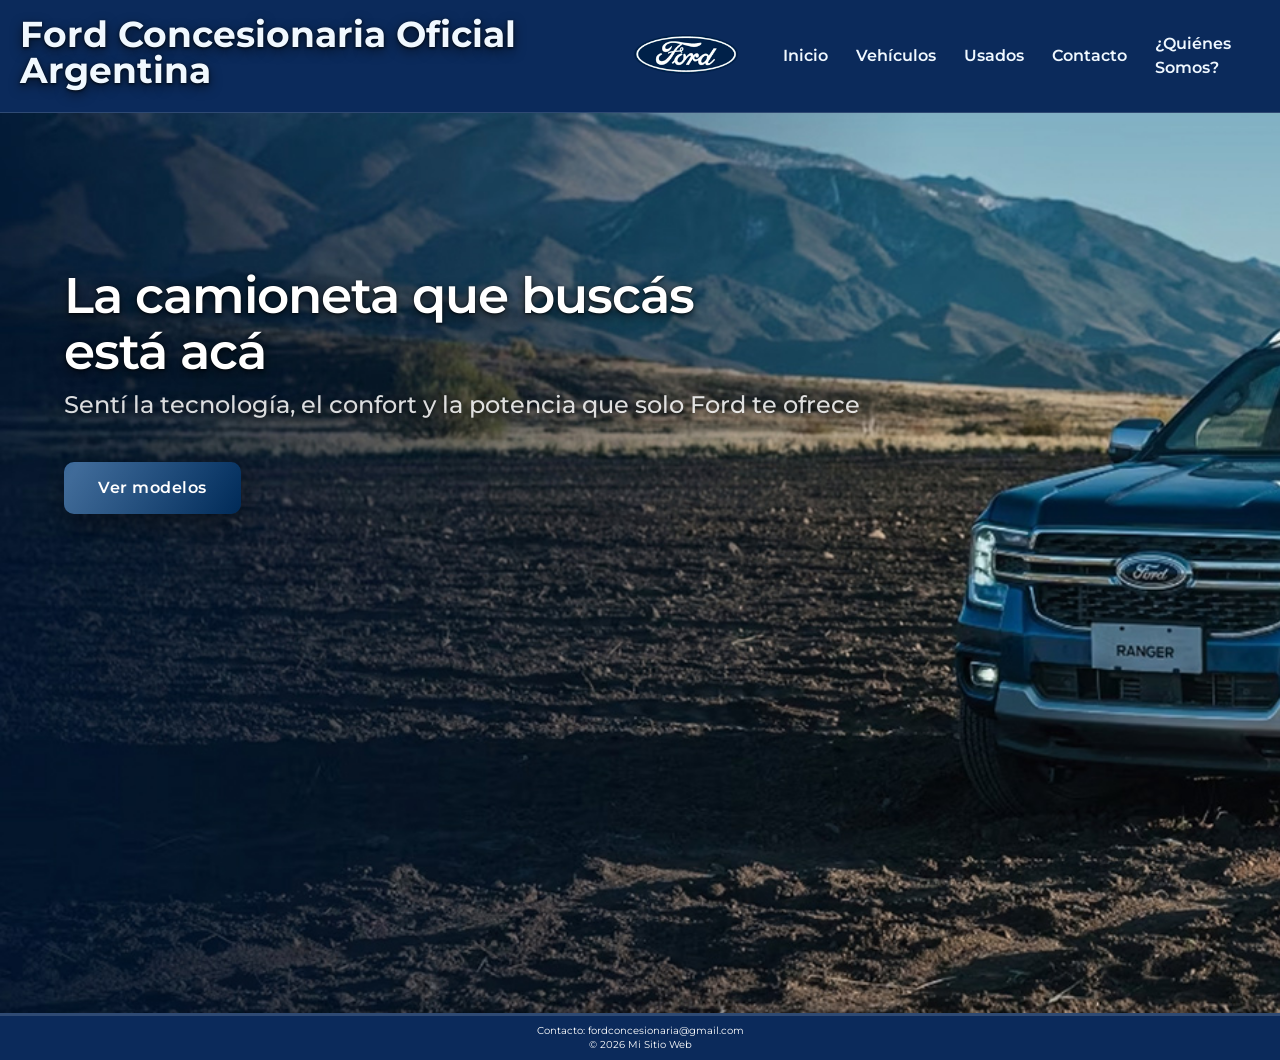
<file: index.html>
<!DOCTYPE html>
<html lang="es">
    <head>
        <meta charset="UTF-8">
        <meta name="viewport" content="width=device-width, initial-scale=1.0">
        <meta name="color-scheme" content="light">
        <title>Ford Concesionaria - Inicio</title>
        <meta name="description" content="Ford Concesionaria Oficial Argentina. Encontrá tu próximo Ford 0km o usado con la mejor atención personalizada y precios competitivos.">
        <link href="https://cdn.jsdelivr.net/npm/bootstrap@5.3.8/dist/css/bootstrap.min.css" rel="stylesheet" integrity="sha384-sRIl4kxILFvY47J16cr9ZwB07vP4J8+LH7qKQnuqkuIAvNWLzeN8tE5YBujZqJLB" crossorigin="anonymous">
        <link href="https://fonts.googleapis.com/css2?family=Montserrat:wght@400;600;700;800&display=swap" rel="stylesheet">
        <link rel="stylesheet" href="./style/styles.css">
    </head>
    <body>
        <header>
            <div class="logo">
                <h1 class="nombre">Ford Concesionaria Oficial Argentina</h1>
                <a href="index.html" class="logo-img">
                    <img class="img" src="./assets/logo-ford.webp" alt="Iogo de Ford">
                </a>
            </div>
            <div class="navegacion">
                <input type="checkbox" id="menu-toggle">
                <label for="menu-toggle" class="menu-btn">MENU</label>
                <nav>
                    <ul>
                        <li><a href="index.html">Inicio</a></li>
                        <li><a href="paginas/vehiculos.html">Vehículos</a></li>
                        <li><a href="paginas/usados.html">Usados</a></li>
                        <li><a href="paginas/contacto.html">Contacto</a></li>
                        <li><a href="paginas/quienes-somos.html">¿Quiénes Somos?</a></li>
                    </ul>
                </nav>
            </div>
        </header>
        <main>
            <section class="inicio">
                <div class="contenido-inicio">
                    <h2>La camioneta que buscás está acá</h2>
                    <p>Sentí la tecnología, el confort y la potencia que solo Ford te ofrece</p>
                    <a class="btn-principal" href="paginas/vehiculos.html">Ver modelos</a>
                </div>
            </section>
        </main>
        <footer>
            <p>Contacto: fordconcesionaria@gmail.com<br>© 2026 Mi Sitio Web</p>
        </footer>
        <script src="https://cdn.jsdelivr.net/npm/bootstrap@5.3.8/dist/js/bootstrap.bundle.min.js" integrity="sha384-FKyoEForCGlyvwx9Hj09JcYn3nv7wiPVlz7YYwJrWVcXK/BmnVDxM+D2scQbITxI" crossorigin="anonymous"></script>
    </body>
</html>
</file>
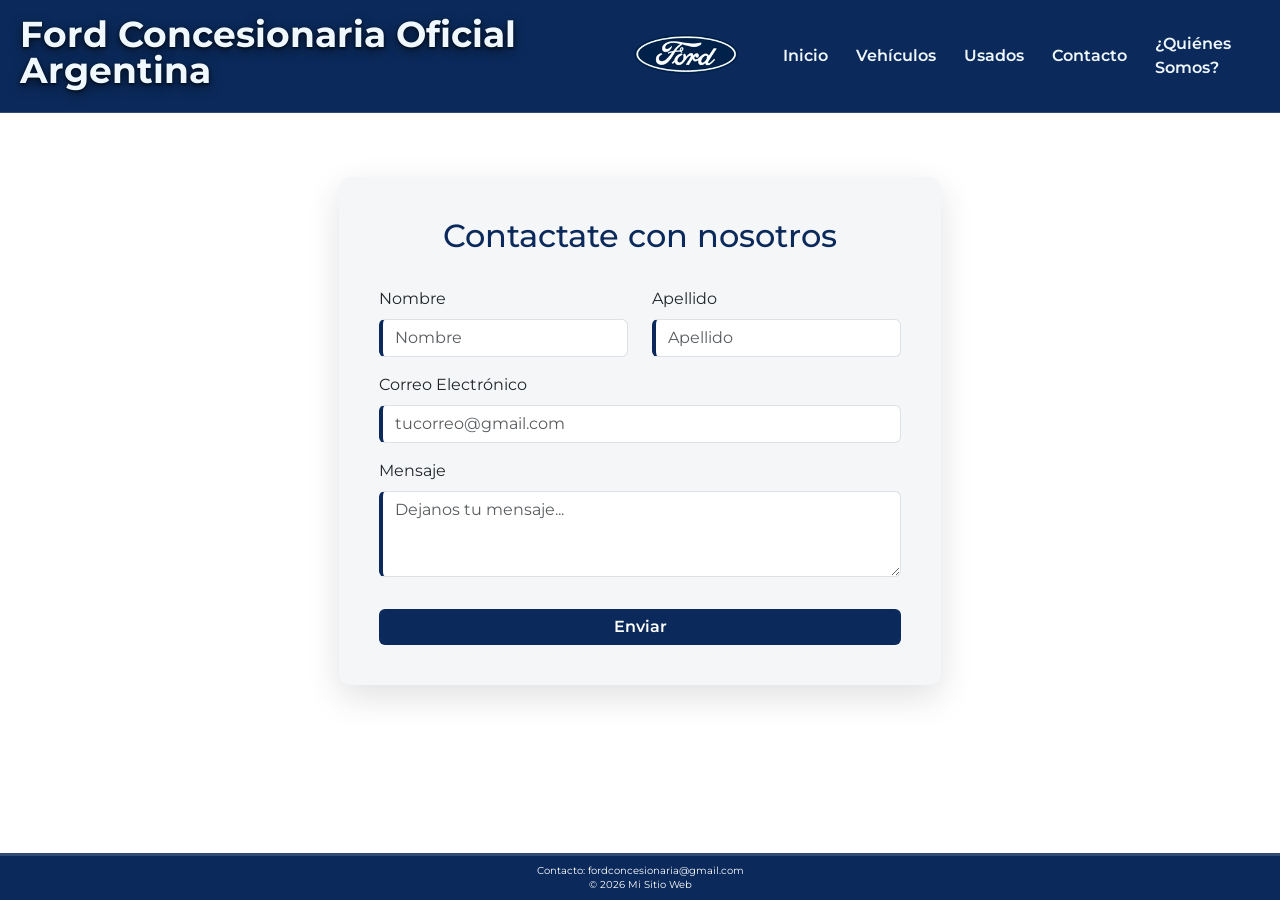
<file: paginas/contacto.html>
<!DOCTYPE html>
<html lang="es">
    <head>
        <meta charset="UTF-8">
        <meta name="viewport" content="width=device-width, initial-scale=1.0">
        <meta name="color-scheme" content="light">
        <title>Ford Concesionaria - Contacto</title>
        <meta name="description" content="Contactate con nuestra concesionaria Ford oficial en Argentina. Completá el formulario y un asesor te responderá a la brevedad.">
        <link href="https://cdn.jsdelivr.net/npm/bootstrap@5.3.8/dist/css/bootstrap.min.css" rel="stylesheet" integrity="sha384-sRIl4kxILFvY47J16cr9ZwB07vP4J8+LH7qKQnuqkuIAvNWLzeN8tE5YBujZqJLB" crossorigin="anonymous">
        <link href="https://fonts.googleapis.com/css2?family=Montserrat:wght@400;600;700;800&display=swap" rel="stylesheet">
        <link rel="stylesheet" href="../style/styles.css">
    </head>
    <body>
        <header>
            <div class="logo">
                <h1 class="nombre">Ford Concesionaria Oficial Argentina</h1>
                <a href="../index.html" class="logo-img">
                    <img class="img" src="../assets/logo-ford.webp" alt="Logo de Ford">
                </a>
            </div>
            <div class="navegacion">
                <input type="checkbox" id="menu-toggle">
                <label for="menu-toggle" class="menu-btn">MENU</label>
                <nav>
                    <ul>
                        <li><a href="../index.html">Inicio</a></li>
                        <li><a href="vehiculos.html">Vehículos</a></li>
                        <li><a href="usados.html">Usados</a></li>
                        <li><a href="contacto.html">Contacto</a></li>
                        <li><a href="quienes-somos.html">¿Quiénes Somos?</a></li>
                    </ul>
                </nav>
            </div>
        </header>
        <main>
            <section class="contacto">
                <div class="cont-form">
                    <h2 class="contacto-titulo">Contactate con nosotros</h2>
                        <form>
                            <div class="row">
                            <div class="col">
                                <label for="nombre" class="form-label">Nombre</label>
                                <input type="text" class="form-control" id="nombre" placeholder="Nombre" aria-label="nombre" required minlength="3">
                            </div>
                            <div class="col">
                                <label for="apellido" class="form-label">Apellido</label>
                                <input type="text" class="form-control" id="apellido" placeholder="Apellido" aria-label="apellido" required minlength="3">
                            </div>
                            </div>
                            <div class="mb-3">
                                <label for="email" class="form-label">Correo Electrónico</label>
                                <input type="email" class="form-control" id="email" placeholder="tucorreo@gmail.com" required>
                            </div>
                            <div class="mb-3">
                                <label for="mensaje" class="form-label">Mensaje</label>
                                <textarea class="form-control" id="mensaje" rows="3" placeholder="Dejanos tu mensaje..." required></textarea>
                            </div>
                            <div class="d-grid gap-2">
                                <button class="btn btn-primary" type="submit">Enviar</button>
                            </div>
                    </form>
                </div>
            </section>
        </main>
        <footer>
            <p>Contacto: fordconcesionaria@gmail.com<br>© 2026 Mi Sitio Web</p>
        </footer>
        <script src="https://cdn.jsdelivr.net/npm/bootstrap@5.3.8/dist/js/bootstrap.bundle.min.js" integrity="sha384-FKyoEForCGlyvwx9Hj09JcYn3nv7wiPVlz7YYwJrWVcXK/BmnVDxM+D2scQbITxI" crossorigin="anonymous"></script>
    </body>
</html>
</file>
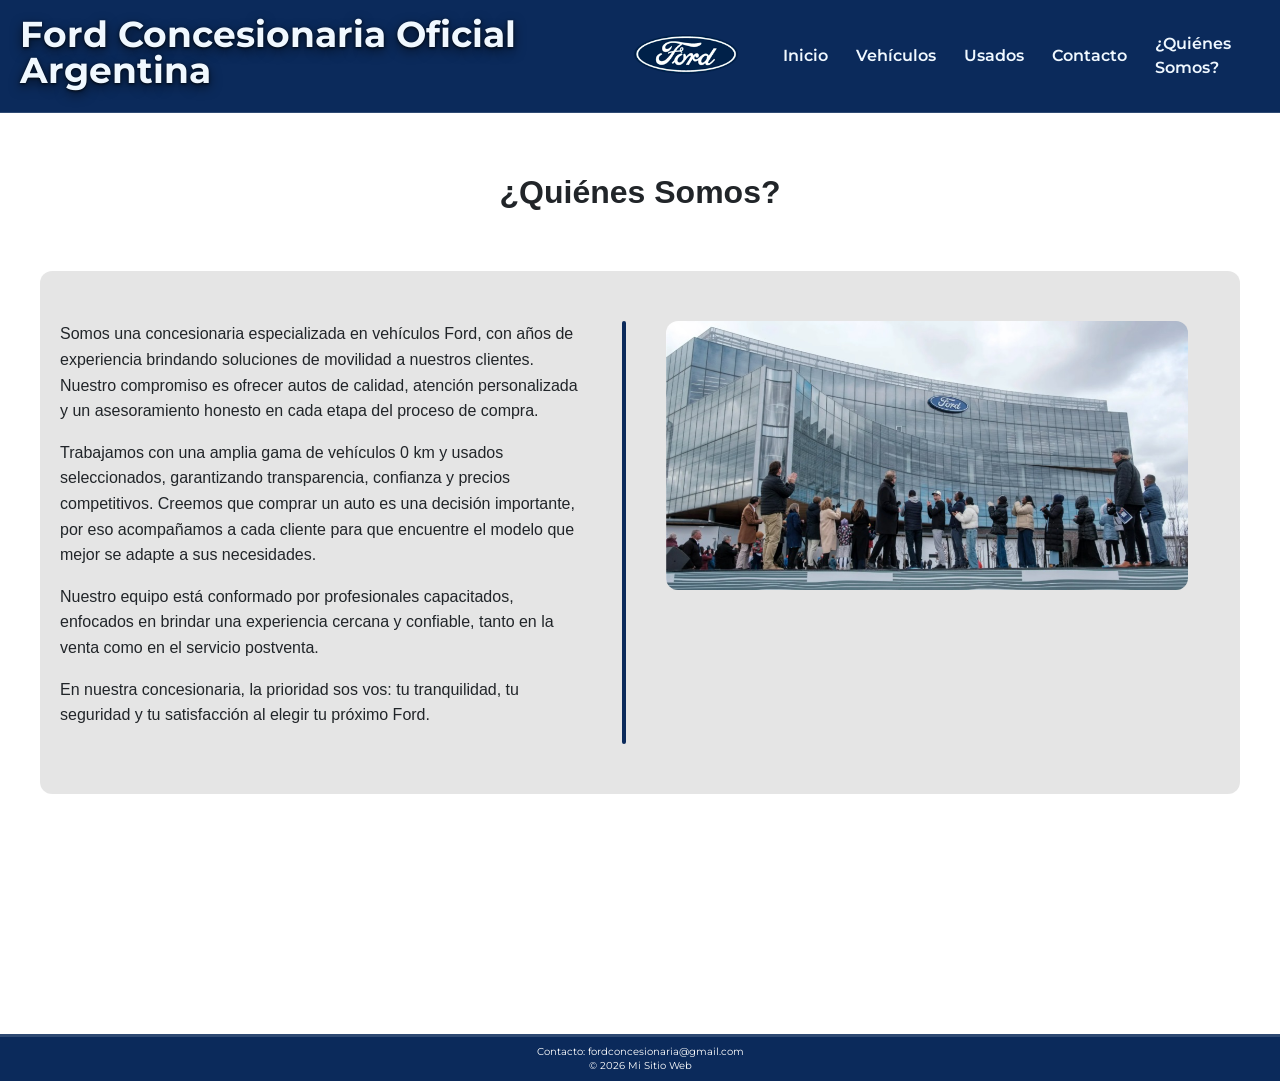
<file: paginas/quienes-somos.html>
<!DOCTYPE html>
<html lang="es">
    <head>
        <meta charset="UTF-8">
        <meta name="viewport" content="width=device-width, initial-scale=1.0">
        <meta name="color-scheme" content="light">
        <title>Ford Concesionaria - Quiénes Somos</title>
        <meta name="description" content="Somos una concesionaria oficial Ford en Argentina con años de experiencia. Conocé nuestro equipo y nuestro compromiso con la calidad y la atención al cliente.">
        <link href="https://cdn.jsdelivr.net/npm/bootstrap@5.3.8/dist/css/bootstrap.min.css" rel="stylesheet" integrity="sha384-sRIl4kxILFvY47J16cr9ZwB07vP4J8+LH7qKQnuqkuIAvNWLzeN8tE5YBujZqJLB" crossorigin="anonymous">
        <link href="https://fonts.googleapis.com/css2?family=Montserrat:wght@400;600;700;800&display=swap" rel="stylesheet">
        <link rel="stylesheet" href="../style/styles.css">
    </head>
    <body class="q-n">
        <header>
            <div class="logo">
                <h1 class="nombre">Ford Concesionaria Oficial Argentina</h1>
                <a href="../index.html" class="logo-img">
                    <img class="img" src="../assets/logo-ford.webp" alt="Logo de Ford">
                </a>
            </div>
            <div class="navegacion">
                <input type="checkbox" id="menu-toggle">
                <label for="menu-toggle" class="menu-btn">MENU</label>
                <nav>
                    <ul>
                        <li><a href="../index.html">Inicio</a></li>
                        <li><a href="vehiculos.html">Vehículos</a></li>
                        <li><a href="usados.html">Usados</a></li>
                        <li><a href="contacto.html">Contacto</a></li>
                        <li><a href="quienes-somos.html">¿Quiénes Somos?</a></li>
                    </ul>
                </nav>
            </div>
        </header>
        <main>
            <section class="section-quienes-somos">
                <div class="titulo-q-n">
                    <h2>¿Quiénes Somos?</h2>
                </div>
                <div class="quienes-somos">
                    <div class="qs-texto">
                        <p>Somos una concesionaria especializada en vehículos Ford, con años de experiencia brindando soluciones de movilidad a nuestros clientes. Nuestro compromiso es ofrecer autos de calidad, atención personalizada y un asesoramiento honesto en cada etapa del proceso de compra.</p>
                        <p>Trabajamos con una amplia gama de vehículos 0 km y usados seleccionados, garantizando transparencia, confianza y precios competitivos. Creemos que comprar un auto es una decisión importante, por eso acompañamos a cada cliente para que encuentre el modelo que mejor se adapte a sus necesidades.</p>
                        <p>Nuestro equipo está conformado por profesionales capacitados, enfocados en brindar una experiencia cercana y confiable, tanto en la venta como en el servicio postventa.</p>
                        <p>En nuestra concesionaria, la prioridad sos vos: tu tranquilidad, tu seguridad y tu satisfacción al elegir tu próximo Ford.</p>
                    </div>
                    <div class="qs-linea"></div>
                        <div class="qs-imagen">
                            <img src="../assets/ford-empresa.webp" alt="Imagen de la concesionaria oficial de Ford en Argentina" title="Concesionaria oficial de Ford en Argentina">
                    </div>
                </div>
            </section>
        </main>
        <footer>
            <p>Contacto: fordconcesionaria@gmail.com<br>© 2026 Mi Sitio Web</p>
        </footer>
        <script src="https://cdn.jsdelivr.net/npm/bootstrap@5.3.8/dist/js/bootstrap.bundle.min.js" integrity="sha384-FKyoEForCGlyvwx9Hj09JcYn3nv7wiPVlz7YYwJrWVcXK/BmnVDxM+D2scQbITxI" crossorigin="anonymous"></script>
    </body>
</html>
</file>
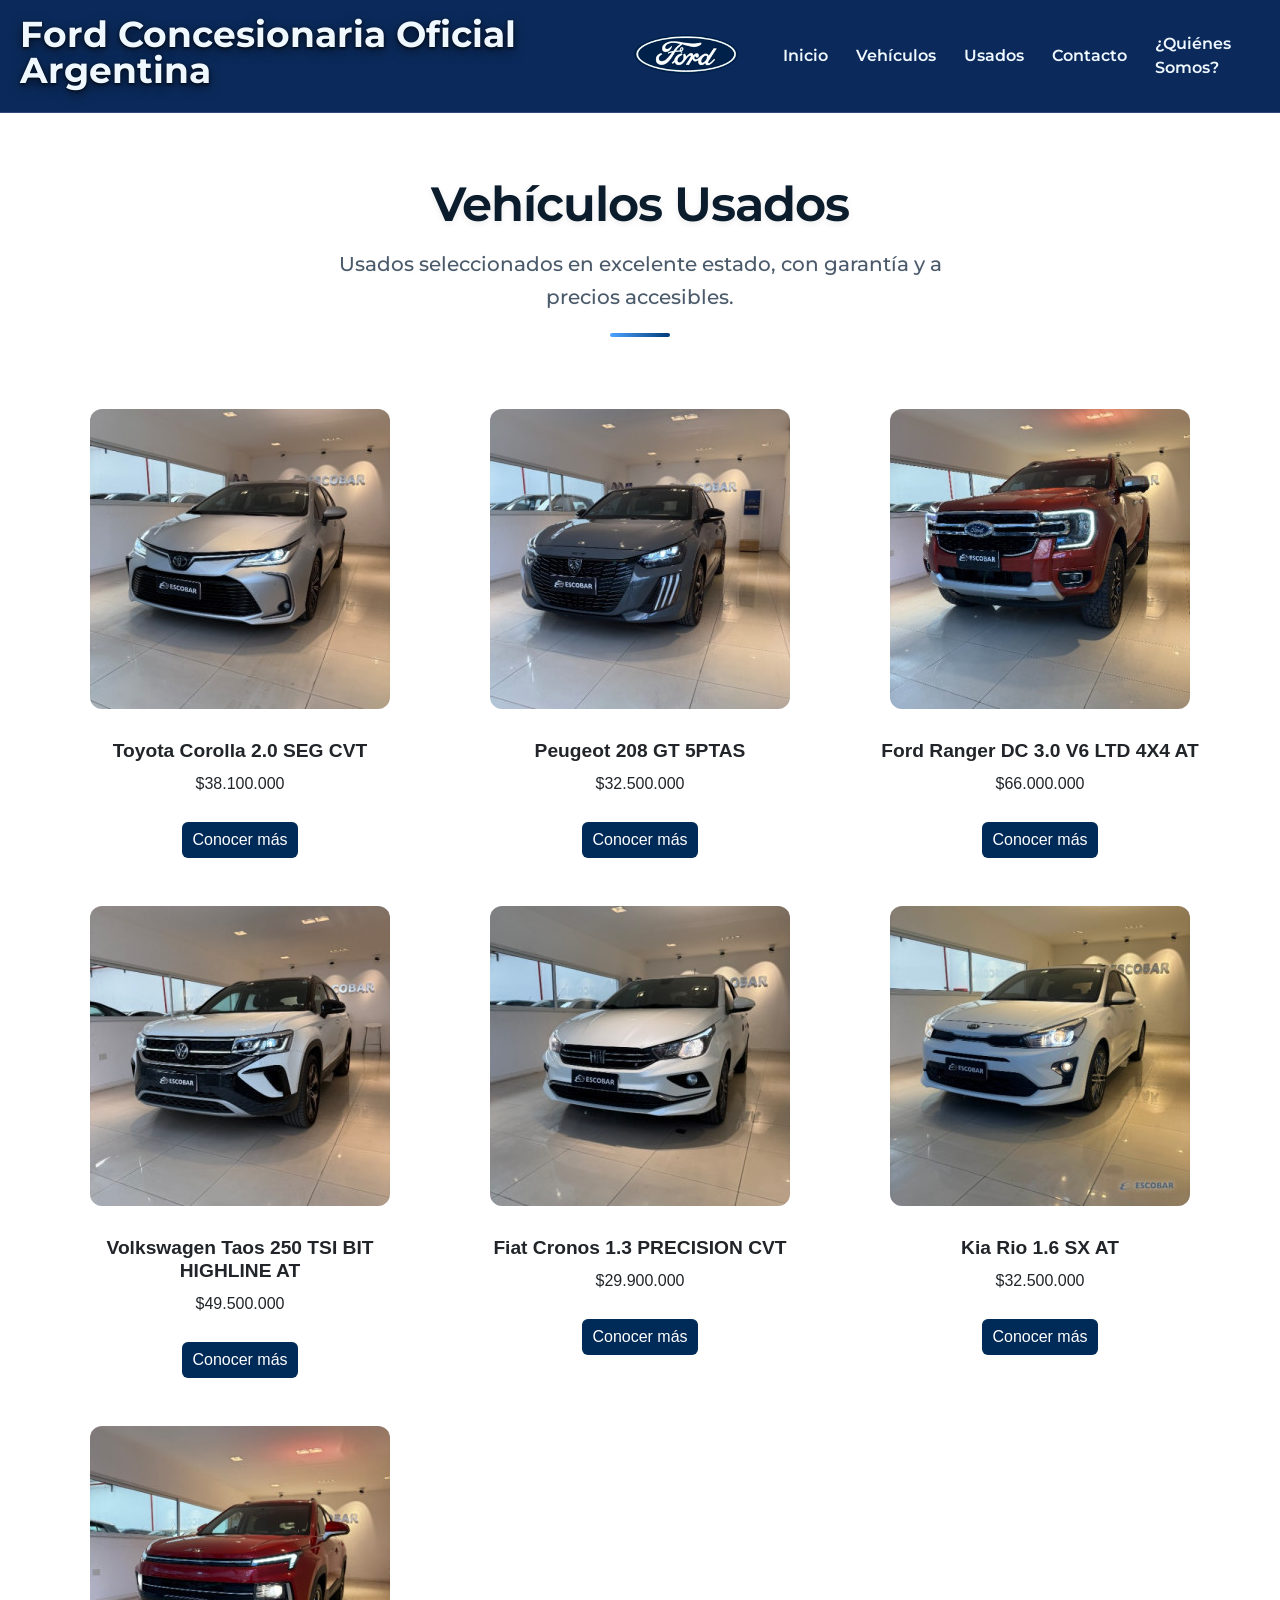
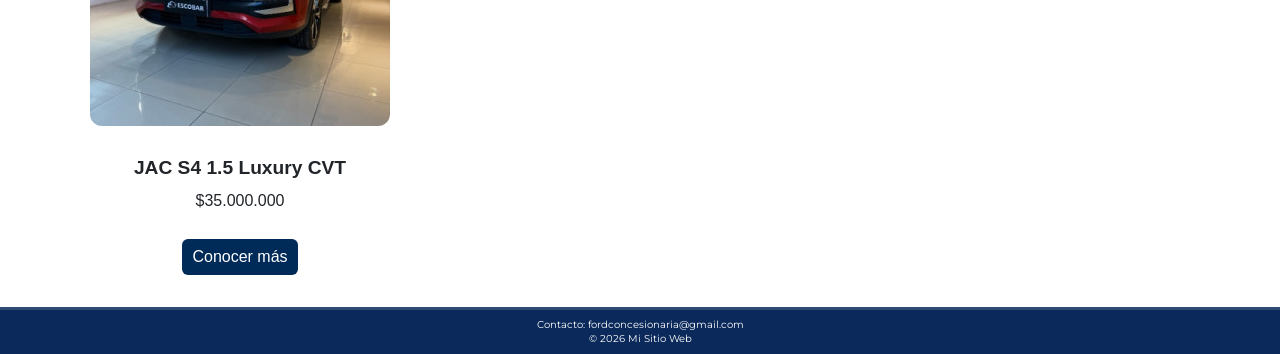
<file: paginas/usados.html>
<!DOCTYPE html>
<html lang="es">
    <head>
        <meta charset="UTF-8">
        <meta name="viewport" content="width=device-width, initial-scale=1.0">
        <meta name="color-scheme" content="light">
        <title>Ford Concesionaria - Usados</title>
        <meta name="description" content="Vehículos usados seleccionados en excelente estado, con garantía y precios accesibles. Toyota, Peugeot, Ford, Volkswagen y más en tu concesionaria Ford Argentina.">
        <link href="https://cdn.jsdelivr.net/npm/bootstrap@5.3.8/dist/css/bootstrap.min.css" rel="stylesheet" integrity="sha384-sRIl4kxILFvY47J16cr9ZwB07vP4J8+LH7qKQnuqkuIAvNWLzeN8tE5YBujZqJLB" crossorigin="anonymous">
        <link href="https://fonts.googleapis.com/css2?family=Montserrat:wght@400;600;700;800&display=swap" rel="stylesheet">
        <link rel="stylesheet" href="../style/styles.css">
    </head>
    <body class="body-usados">
        <header>
            <div class="logo">
                <h1 class="nombre">Ford Concesionaria Oficial Argentina</h1>
                <a href="../index.html" class="logo-img">
                    <img class="img" src="../assets/logo-ford.webp" alt="Logo de Ford">
                </a>
            </div>
            <div class="navegacion">
                <input type="checkbox" id="menu-toggle">
                <label for="menu-toggle" class="menu-btn">MENU</label>
                <nav>
                    <ul>
                        <li><a href="../index.html">Inicio</a></li>
                        <li><a href="vehiculos.html">Vehículos</a></li>
                        <li><a href="usados.html">Usados</a></li>
                        <li><a href="contacto.html">Contacto</a></li>
                        <li><a href="quienes-somos.html">¿Quiénes Somos?</a></li>
                    </ul>
                </nav>
            </div>
        </header>
        <main class="main-usados">
            <section class="usados">
                <div class="titulo-usados">
                <h2>Vehículos Usados</h2>
                <p>Usados seleccionados en excelente estado, con garantía y a precios accesibles.</p>
                </div>
                <div class="lista-usados">
                    <article class="art-usado">
                        <img src="../assets/corolla-logo.webp" alt="Auto Toyota Corolla color blanco" title="Toyota Corolla">
                        <h3>Toyota Corolla 2.0 SEG CVT</h3>
                        <p>$38.100.000</p>
                        <a class="btn-cta" href="contacto.html">Conocer más</a>
                    </article>
                    <article class="art-usado">
                        <img src="../assets/peugeot-208-logo.webp" alt="Auto Peugeot 208 color gris" title="Peugeot 208">
                        <h3>Peugeot 208 GT 5PTAS</h3>
                        <p>$32.500.000</p>
                        <a class="btn-cta" href="contacto.html">Conocer más</a>
                    </article>
                    <article class="art-usado">
                        <img src="../assets/ranger-usada-logo.webp" alt="Camioneta Ford Ranger color roja" title="Ford Ranger">
                        <h3>Ford Ranger DC 3.0 V6 LTD 4X4 AT</h3>
                        <p>$66.000.000</p>
                        <a class="btn-cta" href="contacto.html">Conocer más</a>
                    </article>
                    <article class="art-usado">
                        <img src="../assets/taos-logo.webp" alt="Camioneta suv Volkswagen Taos color blanca" title="Volkswagen Taos">
                        <h3>Volkswagen Taos 250 TSI BIT HIGHLINE AT</h3>
                        <p>$49.500.000</p>
                        <a class="btn-cta" href="contacto.html">Conocer más</a>
                    </article>
                    <article class="art-usado">
                        <img src="../assets/fiat-cronos-logo.webp" alt="Auto Fiat Cronos color blanco" title="Fiat Cronos">
                        <h3>Fiat Cronos 1.3 PRECISION CVT</h3>
                        <p>$29.900.000</p>
                        <a class="btn-cta" href="contacto.html">Conocer más</a>
                    </article>
                    <article class="art-usado">
                        <img src="../assets/kia-logo-webp.jpg" alt="Auto Kia Rio color blanco " title="Kia Rio">
                        <h3>Kia Rio 1.6 SX AT</h3>
                        <p>$32.500.000</p>
                        <a class="btn-cta" href="contacto.html">Conocer más</a>
                    </article>
                    <article class="art-usado">
                        <img src="../assets/jac-logo.webp" alt="Camioneta suv JAC S4 Luxury color roja" title="JAC S4 Luxury">
                        <h3>JAC S4 1.5 Luxury CVT</h3>
                        <p>$35.000.000</p>
                        <a class="btn-cta" href="contacto.html">Conocer más</a>
                    </article>
                </div>
            </sectio>
        </main>
        <footer>
            <p>Contacto: fordconcesionaria@gmail.com<br>© 2026 Mi Sitio Web</p>
        </footer>
        <script src="https://cdn.jsdelivr.net/npm/bootstrap@5.3.8/dist/js/bootstrap.bundle.min.js" integrity="sha384-FKyoEForCGlyvwx9Hj09JcYn3nv7wiPVlz7YYwJrWVcXK/BmnVDxM+D2scQbITxI" crossorigin="anonymous"></script>
    </body>
</html>
</file>
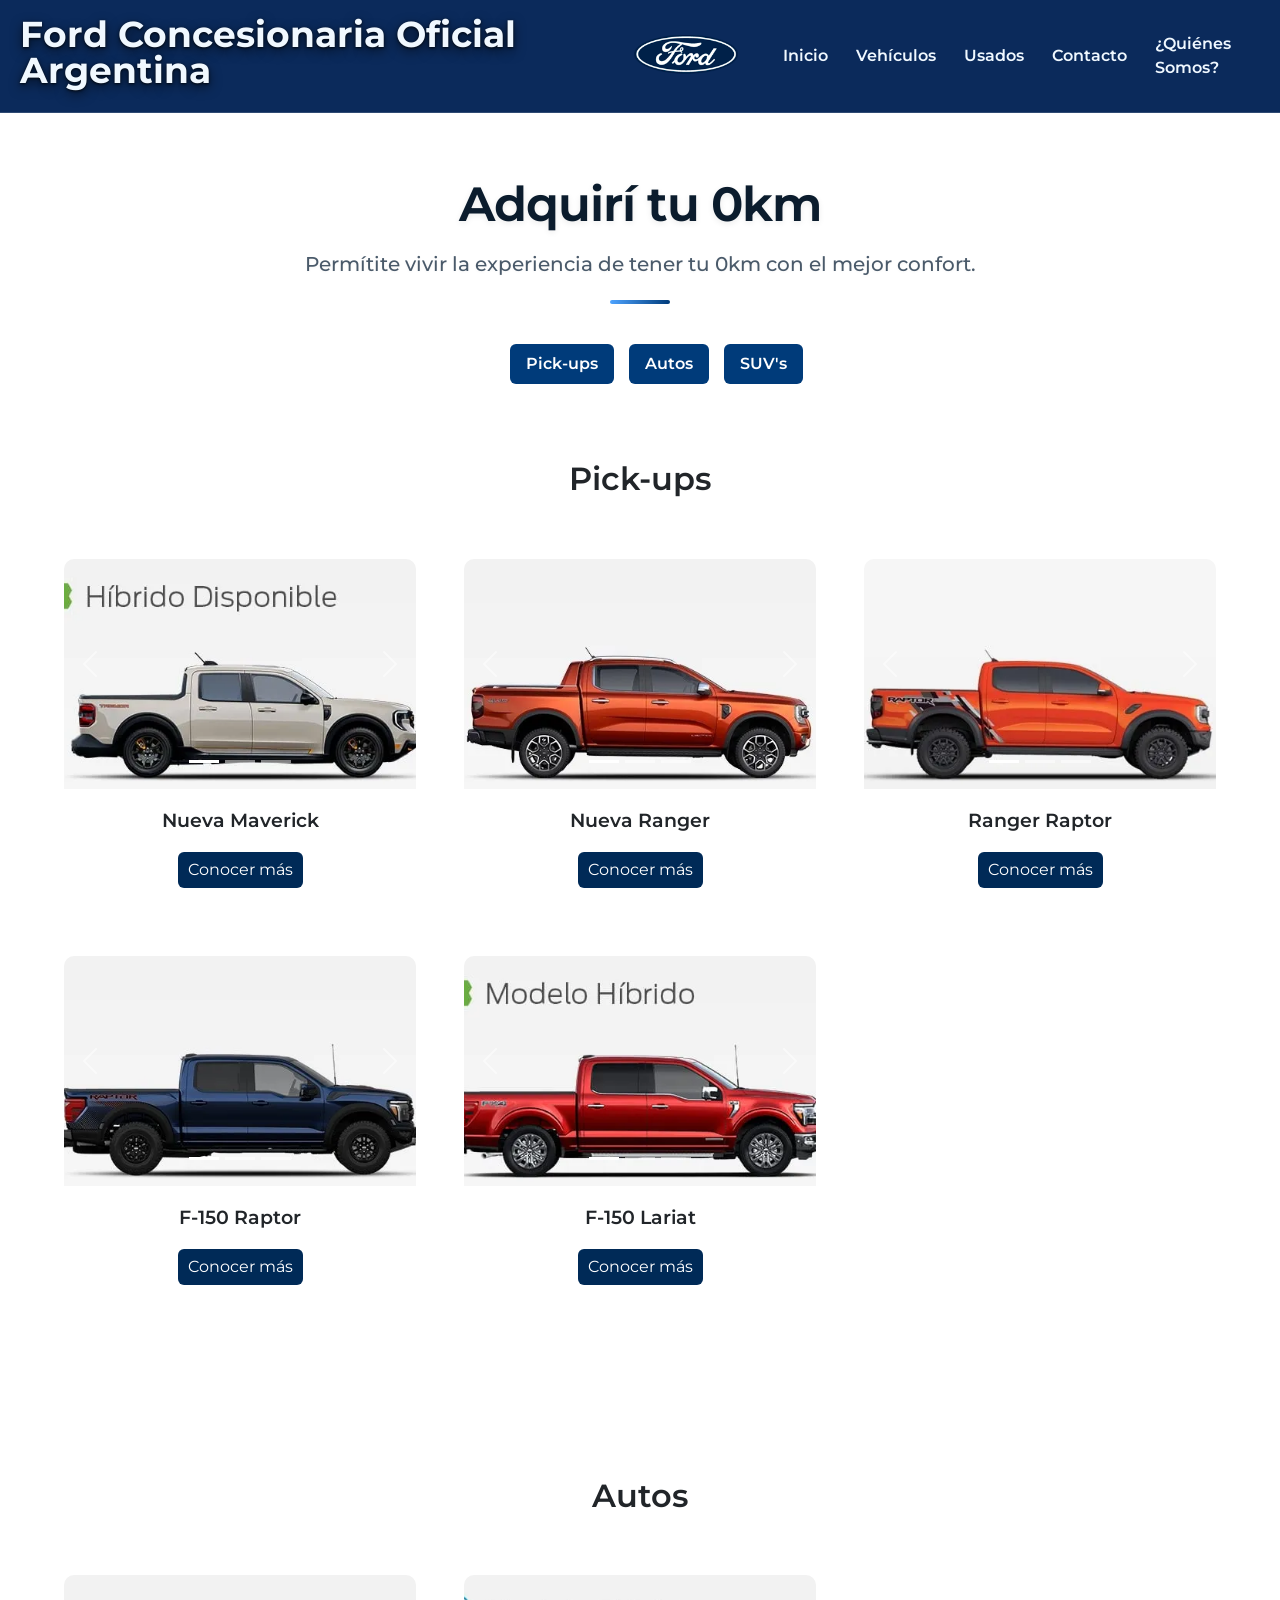
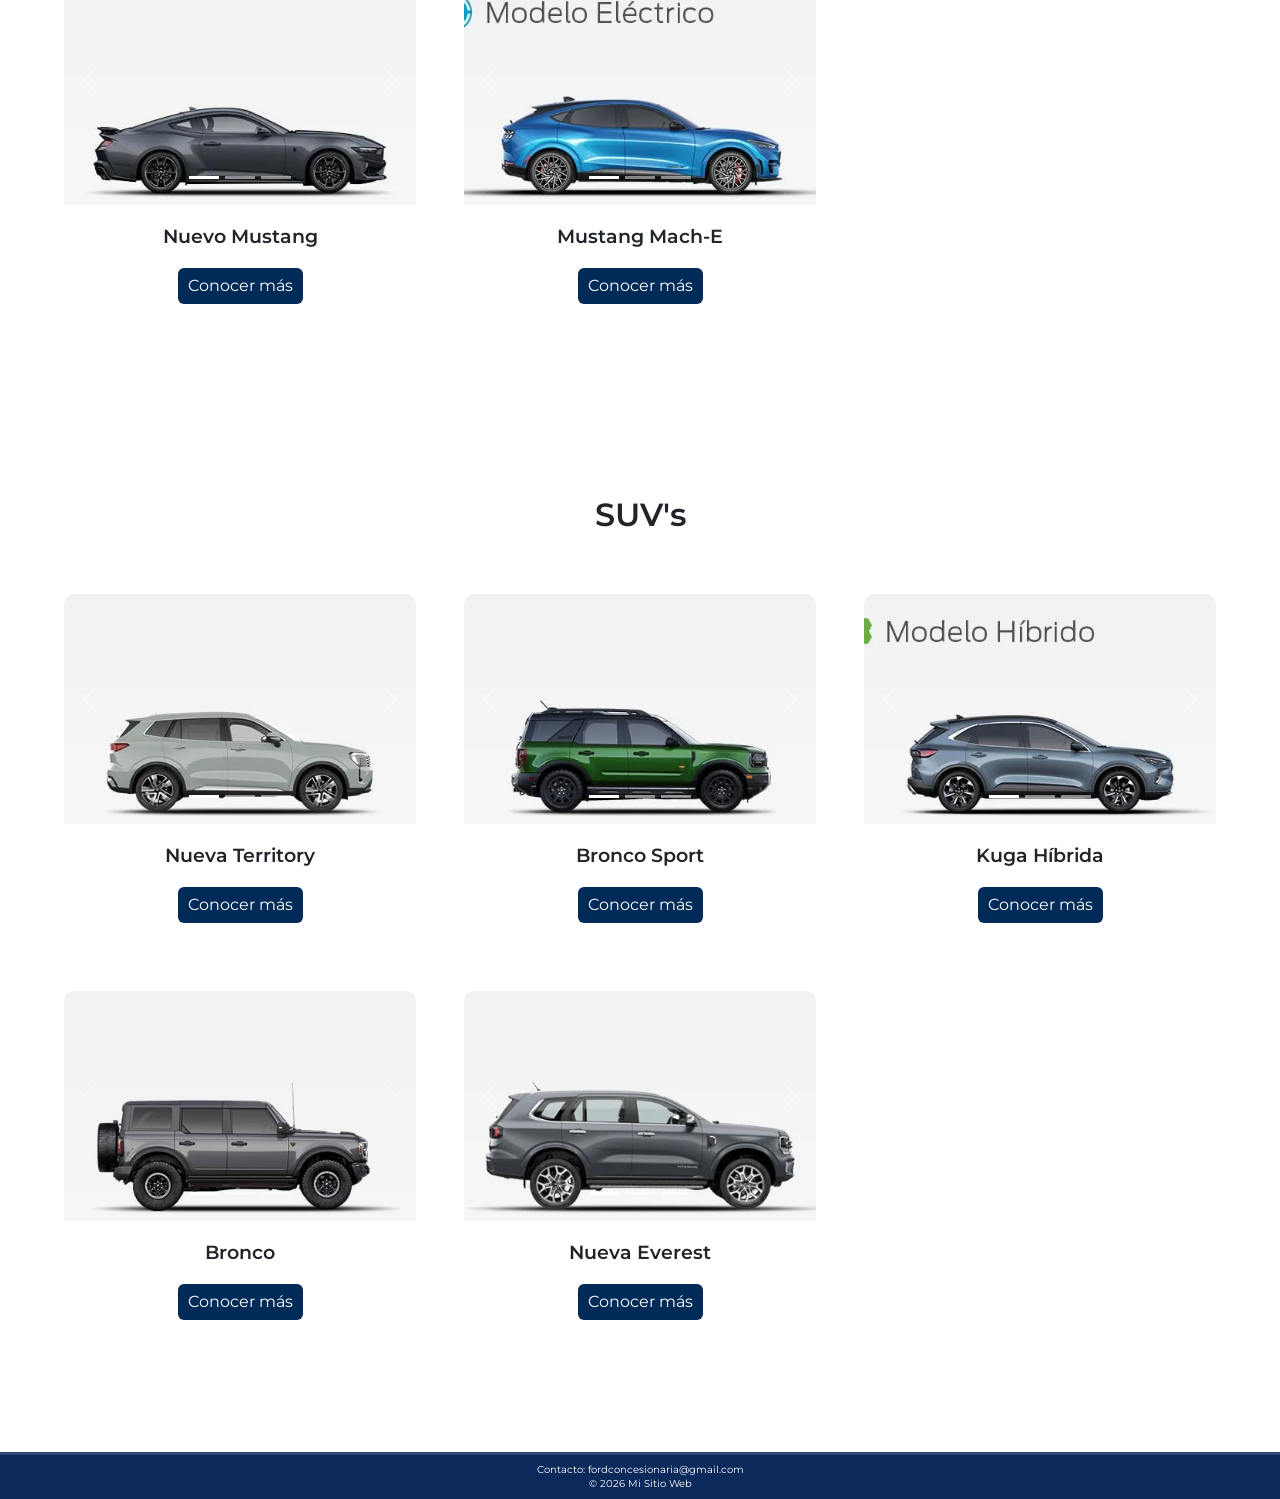
<file: paginas/vehiculos.html>
<!DOCTYPE html>
<html lang="es">
    <head>
        <meta charset="UTF-8">
        <meta name="viewport" content="width=device-width, initial-scale=1.0">
        <meta name="color-scheme" content="light">
        <title>Ford Concesionaria - Vehículos</title>
        <meta name="description" content="Descubrí toda la línea de vehículos Ford 0km: Pick-ups Ranger, Maverick y F-150, autos Mustang y SUVs Territory, Bronco y Kuga. Tu concesionaria oficial en Argentina.">
        <link href="https://cdn.jsdelivr.net/npm/bootstrap@5.3.8/dist/css/bootstrap.min.css" rel="stylesheet" integrity="sha384-sRIl4kxILFvY47J16cr9ZwB07vP4J8+LH7qKQnuqkuIAvNWLzeN8tE5YBujZqJLB" crossorigin="anonymous">
        <link href="https://fonts.googleapis.com/css2?family=Montserrat:wght@400;600;700;800&display=swap" rel="stylesheet">
        <link rel="stylesheet" href="../style/styles.css">
    </head>
    <body class="body-0km">
        <header>
        <div class="logo">
            <h1 class="nombre">Ford Concesionaria Oficial Argentina</h1>
            <a href="../index.html" class="logo-img">
                <img class="img" src="../assets/logo-ford.webp" alt="Logo de Ford">
            </a>
        </div>
        <div class="navegacion">
            <input type="checkbox" id="menu-toggle">
            <label for="menu-toggle" class="menu-btn">MENU</label>
            <nav>
                <ul>
                    <li><a href="../index.html">Inicio</a></li>
                    <li><a href="vehiculos.html">Vehículos</a></li>
                    <li><a href="usados.html">Usados</a></li>
                    <li><a href="contacto.html">Contacto</a></li>
                    <li><a href="quienes-somos.html">¿Quiénes Somos?</a></li>
                </ul>
            </nav>
        </div>
        </header>
        <main class="main-0km">
            <section class="vehiculos">
                <div class="titulo-okm">
                    <h2>Adquirí tu 0km</h2>
                    <div class="detalle-tech"></div>
                    <p>Permítite vivir la experiencia de tener tu 0km con el mejor confort.</p>
                </div>
                <div class="nav-vehiculos">
                    <ul>
                        <li><a class="btn-vehiculo" href="#Pick-ups">Pick-ups</a></li>
                        <li><a class="btn-vehiculo" href="#autos">Autos</a></li>
                        <li><a class="btn-vehiculo" href="#suvs">SUV's</a></li>
                    </ul>
                </div>
                <!-- Sección Pick-ups -->
                <section id="Pick-ups">
                    <h3 class="titulo-p-up">Pick-ups</h3>
                        <div class="lista-articulos">
                            <article class="articulos-0km">
                                <div id="carouselMaverick" class="carousel slide" data-bs-ride="carousel">
                                    <div class="carousel-indicators">
                                        <button type="button" data-bs-target="#carouselMaverick" data-bs-slide-to="0" class="active" aria-current="true" aria-label="Slide 1"></button>
                                        <button type="button" data-bs-target="#carouselMaverick" data-bs-slide-to="1" aria-label="Slide 2"></button>
                                        <button type="button" data-bs-target="#carouselMaverick" data-bs-slide-to="2" aria-label="Slide 3"></button>
                                    </div>
                                    <div class="carousel-inner">
                                        <div class="carousel-item active">
                                            <img src="../assets/maverick-logo.webp" class="d-block w-100" alt="Vista frontal de la camioneta Ford Maverick">
                                        </div>
                                        <div class="carousel-item">
                                            <img src="../assets/maverick-2.webp" class="d-block w-100" alt="Vista lateral de la camioneta Ford Maverick">
                                        </div>
                                        <div class="carousel-item">
                                            <img src="../assets/maverick-3.webp" class="d-block w-100" alt="Interior de la camioneta Ford Maverick con tablero y asientos">
                                        </div>
                                    </div>
                                    <button class="carousel-control-prev" type="button" data-bs-target="#carouselMaverick" data-bs-slide="prev">
                                        <span class="carousel-control-prev-icon" aria-hidden="true"></span>
                                        <span class="visually-hidden">Anterior</span>
                                    </button>
                                    <button class="carousel-control-next" type="button" data-bs-target="#carouselMaverick" data-bs-slide="next">
                                        <span class="carousel-control-next-icon" aria-hidden="true"></span>
                                        <span class="visually-hidden">Siguiente</span>
                                    </button>
                                </div>
                                <h4>Nueva Maverick</h4>
                                <a class="btn-cta" href="contacto.html">Conocer más</a>
                            </article>
                            <article class="articulos-0km">
                                <div id="carouselRanger" class="carousel slide" data-bs-ride="carousel">
                                    <div class="carousel-indicators">
                                    <button type="button" data-bs-target="#carouselRanger" data-bs-slide-to="0" class="active" aria-current="true" aria-label="Slide 1"></button>
                                    <button type="button" data-bs-target="#carouselRanger" data-bs-slide-to="1" aria-label="Slide 2"></button>
                                    <button type="button" data-bs-target="#carouselRanger" data-bs-slide-to="2" aria-label="Slide 3"></button>
                                    </div>
                                    <div class="carousel-inner">
                                        <div class="carousel-item active">
                                            <img src="../assets/ranger-logo.webp" class="d-block w-100" alt="Camioneta Ford Ranger vista frontal">
                                        </div>
                                        <div class="carousel-item">
                                            <img src="../assets/ranger-2.webp" class="d-block w-100" alt="Camioneta Ford Ranger vista lateral">
                                        </div>
                                        <div class="carousel-item">
                                            <img src="../assets/ranger-3.webp" class="d-block w-100" 
                                            alt="Camioneta Ford Ranger vista del interior">
                                        </div>
                                    </div>
                                    <button class="carousel-control-prev" type="button" data-bs-target="#carouselRanger" data-bs-slide="prev">
                                        <span class="carousel-control-prev-icon" aria-hidden="true"></span>
                                        <span class="visually-hidden">Anterior</span>
                                    </button>
                                    <button class="carousel-control-next" type="button" data-bs-target="#carouselRanger" data-bs-slide="next">
                                        <span class="carousel-control-next-icon" aria-hidden="true"></span>
                                        <span class="visually-hidden">Siguiente</span>
                                    </button>
                                </div>
                                <h4>Nueva Ranger</h4>
                                <a class="btn-cta" href="contacto.html">Conocer más</a>
                            </article>
                            <article class="articulos-0km">
                                <div id="carouselRangerRaptor" class="carousel slide" data-bs-ride="carousel">
                                    <div class="carousel-indicators">
                                        <button type="button" data-bs-target="#carouselRangerRaptor" data-bs-slide-to="0" class="active" aria-current="true" aria-label="Slide 1"></button>
                                        <button type="button" data-bs-target="#carouselRangerRaptor" data-bs-slide-to="1" aria-label="Slide 2"></button>
                                        <button type="button" data-bs-target="#carouselRangerRaptor" data-bs-slide-to="2" aria-label="Slide 3"></button>
                                    </div>
                                    <div class="carousel-inner">
                                        <div class="carousel-item active">
                                            <img src="../assets/ranger-raptor-logo.webp" class="d-block w-100" alt="Camioneta Ford Ranger Raptor vista frontal">
                                        </div>
                                        <div class="carousel-item">
                                            <img src="../assets/ranger-raptor-2.webp" class="d-block w-100" alt="Camioneta Ford Ranger Raptor vista lateral">
                                        </div>
                                        <div class="carousel-item">
                                            <img src="../assets/ranger-raptor-3.webp" class="d-block w-100" alt="Camioneta Ford Ranger Raptor vista del interior">
                                        </div>
                                    </div>
                                    <button class="carousel-control-prev" type="button" data-bs-target="#carouselRangerRaptor" data-bs-slide="prev">
                                        <span class="carousel-control-prev-icon" aria-hidden="true"></span>
                                        <span class="visually-hidden">Anterior</span>
                                    </button>
                                    <button class="carousel-control-next" type="button" data-bs-target="#carouselRangerRaptor" data-bs-slide="next">
                                        <span class="carousel-control-next-icon" aria-hidden="true"></span>
                                        <span class="visually-hidden">Siguiente</span>
                                    </button>
                                </div>
                                <h4>Ranger Raptor</h4>
                                <a class="btn-cta" href="contacto.html">Conocer más</a>
                            </article>
                            <article class="articulos-0km">
                                <div id="carouselF150Raptor" class="carousel slide" data-bs-ride="carousel">
                                    <div class="carousel-indicators">
                                        <button type="button" data-bs-target="#carouselF150Raptor" data-bs-slide-to="0" class="active" aria-current="true" aria-label="Slide 1"></button>
                                        <button type="button" data-bs-target="#carouselF150Raptor" data-bs-slide-to="1" aria-label="Slide 2"></button>
                                        <button type="button" data-bs-target="#carouselF150Raptor" data-bs-slide-to="2" aria-label="Slide 3"></button>
                                    </div>
                                    <div class="carousel-inner">
                                        <div class="carousel-item active">
                                            <img src="../assets/f150raptor-logo.webp" class="d-block w-100" alt="Camioneta Ford F-150 Raptor vista frontal">
                                        </div>
                                        <div class="carousel-item">
                                            <img src="../assets/raptor-2.webp" class="d-block w-100" alt="Camioneta Ford F-150 Raptor vista lateral">
                                        </div>
                                        <div class="carousel-item">
                                            <img src="../assets/raptor-3.webp" class="d-block w-100" alt="Camioneta Ford F-150 Raptor vista del interior">
                                        </div>
                                    </div>
                                    <button class="carousel-control-prev" type="button" data-bs-target="#carouselF150Raptor" data-bs-slide="prev">
                                        <span class="carousel-control-prev-icon" aria-hidden="true"></span>
                                        <span class="visually-hidden">Anterior</span>
                                    </button>
                                    <button class="carousel-control-next" type="button" data-bs-target="#carouselF150Raptor" data-bs-slide="next">
                                        <span class="carousel-control-next-icon" aria-hidden="true"></span>
                                        <span class="visually-hidden">Siguiente</span>
                                    </button>
                                </div>
                                <h4>F-150 Raptor</h4>
                                <a class="btn-cta" href="contacto.html">Conocer más</a>
                            </article>
                            <article class="articulos-0km">
                                <div id="carouselF150Lariat" class="carousel slide" data-bs-ride="carousel">
                                    <div class="carousel-indicators">
                                        <button type="button" data-bs-target="#carouselF150Lariat" data-bs-slide-to="0" class="active" aria-current="true" aria-label="Slide 1"></button>
                                        <button type="button" data-bs-target="#carouselF150Lariat" data-bs-slide-to="1" aria-label="Slide 2"></button>
                                        <button type="button" data-bs-target="#carouselF150Lariat" data-bs-slide-to="2" aria-label="Slide 3"></button>
                                    </div>
                                    <div class="carousel-inner">
                                        <div class="carousel-item active">
                                            <img src="../assets/f150lariat-logo.webp" class="d-block w-100" alt="Camioneta Ford F-150 Lariat vista frontal">
                                        </div>
                                        <div class="carousel-item">
                                            <img src="../assets/lariat-2.webp" class="d-block w-100" alt="Camioneta Ford F-150 Lariat vista lateral">
                                        </div>
                                        <div class="carousel-item">
                                            <img src="../assets/lariat-3.webp" class="d-block w-100" alt="Camioneta Ford F-150 Lariat vista del interior">
                                        </div>
                                    </div>
                                    <button class="carousel-control-prev" type="button" data-bs-target="#carouselF150Lariat" data-bs-slide="prev">
                                        <span class="carousel-control-prev-icon" aria-hidden="true"></span>
                                        <span class="visually-hidden">Anterior</span>
                                    </button>
                                    <button class="carousel-control-next" type="button" data-bs-target="#carouselF150Lariat" data-bs-slide="next">
                                        <span class="carousel-control-next-icon" aria-hidden="true"></span>
                                        <span class="visually-hidden">Siguiente</span>
                                    </button>
                                </div>
                                <h4>F-150 Lariat</h4>
                                <a class="btn-cta" href="contacto.html">Conocer más</a>
                            </article>
                        </div>
                </section>
                <!-- Sección Autos -->
                <section id="autos">
                    <h3 class="titulo-autos">Autos</h3>
                        <div class="lista-articulos">
                            <article class="articulos-0km">
                                <div id="carouselMustang" class="carousel slide" data-bs-ride="carousel">
                                    <div class="carousel-indicators">
                                        <button type="button" data-bs-target="#carouselMustang" data-bs-slide-to="0" class="active" aria-current="true" aria-label="Slide 1"></button>
                                        <button type="button" data-bs-target="#carouselMustang" data-bs-slide-to="1" aria-label="Slide 2"></button>
                                        <button type="button" data-bs-target="#carouselMustang" data-bs-slide-to="2" aria-label="Slide 3"></button>
                                    </div>
                                    <div class="carousel-inner">
                                        <div class="carousel-item active">
                                            <img src="../assets/mustangdh-logo.webp" class="d-block w-100" alt="Auto Ford Mustang vista frontal">
                                        </div>
                                        <div class="carousel-item">
                                            <img src="../assets/mustang-2.webp" class="d-block w-100" alt="Auto Ford Mustang vista lateral">
                                        </div>
                                        <div class="carousel-item">
                                            <img src="../assets/mustang-3.webp" class="d-block w-100" alt="Auto Ford Mustang vista del interior">
                                        </div>
                                    </div>
                                    <button class="carousel-control-prev" type="button" data-bs-target="#carouselMustang" data-bs-slide="prev">
                                        <span class="carousel-control-prev-icon" aria-hidden="true"></span>
                                        <span class="visually-hidden">Anterior</span>
                                    </button>
                                    <button class="carousel-control-next" type="button" data-bs-target="#carouselMustang" data-bs-slide="next">
                                        <span class="carousel-control-next-icon" aria-hidden="true"></span>
                                        <span class="visually-hidden">Siguiente</span>
                                    </button>
                                </div>
                                <h4>Nuevo Mustang</h4>
                                <a class="btn-cta" href="contacto.html">Conocer más</a>
                            </article>
                            <article class="articulos-0km">
                                <div id="carouselMustangMachE" class="carousel slide" data-bs-ride="carousel">
                                    <div class="carousel-indicators">
                                        <button type="button" data-bs-target="#carouselMustangMachE" data-bs-slide-to="0" class="active" aria-current="true" aria-label="Slide 1"></button>
                                        <button type="button" data-bs-target="#carouselMustangMachE" data-bs-slide-to="1" aria-label="Slide 2"></button>
                                        <button type="button" data-bs-target="#carouselMustangMachE" data-bs-slide-to="2" aria-label="Slide 3"></button>
                                    </div>
                                    <div class="carousel-inner">
                                        <div class="carousel-item active">
                                            <img src="../assets/mustangmach-logo.webp" class="d-block w-100" alt="Auto Ford Mustang Mach-E vista frontal">
                                        </div>
                                        <div class="carousel-item">
                                            <img src="../assets/mach-2.webp" class="d-block w-100" alt="Auto Ford Mustang Mach-E vista lateral">
                                        </div>
                                        <div class="carousel-item">
                                            <img src="../assets/mach-3.webp" class="d-block w-100" alt="Auto Mustang Mach-E vista del interior">
                                        </div>
                                    </div>
                                    <button class="carousel-control-prev" type="button" data-bs-target="#carouselMustangMachE" data-bs-slide="prev">
                                        <span class="carousel-control-prev-icon" aria-hidden="true"></span>
                                        <span class="visually-hidden">Anterior</span>
                                    </button>
                                    <button class="carousel-control-next" type="button" data-bs-target="#carouselMustangMachE" data-bs-slide="next">
                                        <span class="carousel-control-next-icon" aria-hidden="true"></span>
                                        <span class="visually-hidden">Siguiente</span>
                                    </button>
                                </div>
                                <h4>Mustang Mach-E</h4>
                                <a class="btn-cta" href="contacto.html">Conocer más</a>
                            </article>
                        </div>
                </section>
                <!-- Sección SUV's -->
                <section id="suvs">
                    <h3 class="titulo-suvs">SUV's</h3>
                        <div class="lista-articulos">
                            <article class="articulos-0km">
                                <div id="carouselTerritory" class="carousel slide" data-bs-ride="carousel">
                                    <div class="carousel-indicators">
                                        <button type="button" data-bs-target="#carouselTerritory" data-bs-slide-to="0" class="active" aria-current="true" aria-label="Slide 1"></button>
                                        <button type="button" data-bs-target="#carouselTerritory" data-bs-slide-to="1" aria-label="Slide 2"></button>
                                        <button type="button" data-bs-target="#carouselTerritory" data-bs-slide-to="2" aria-label="Slide 3"></button>
                                    </div>
                                    <div class="carousel-inner">
                                        <div class="carousel-item active">
                                            <img src="../assets/territory-logo.webp" class="d-block w-100" alt="Camioneta suv Ford Territory vista frontal">
                                        </div>
                                        <div class="carousel-item">
                                            <img src="../assets/territory-2.webp" class="d-block w-100" alt="Camioneta suv Ford Territory viusta lateral">
                                        </div>
                                        <div class="carousel-item">
                                            <img src="../assets/territory-3.webp" class="d-block w-100" alt="Camioneta suv Ford Territory vista del interior">
                                        </div>
                                    </div>
                                    <button class="carousel-control-prev" type="button" data-bs-target="#carouselTerritory" data-bs-slide="prev">
                                        <span class="carousel-control-prev-icon" aria-hidden="true"></span>
                                        <span class="visually-hidden">Anterior</span>
                                    </button>
                                    <button class="carousel-control-next" type="button" data-bs-target="#carouselTerritory" data-bs-slide="next">
                                        <span class="carousel-control-next-icon" aria-hidden="true"></span>
                                        <span class="visually-hidden">Siguiente</span>
                                    </button>
                                </div>
                                <h4>Nueva Territory</h4>
                                <a class="btn-cta" href="contacto.html">Conocer más</a>
                            </article>
                            <article class="articulos-0km">
                                <div id="carouselBroncoSport" class="carousel slide" data-bs-ride="carousel">
                                    <div class="carousel-indicators">
                                        <button type="button" data-bs-target="#carouselBroncoSport" data-bs-slide-to="0" class="active" aria-current="true" aria-label="Slide 1"></button>
                                        <button type="button" data-bs-target="#carouselBroncoSport" data-bs-slide-to="1" aria-label="Slide 2"></button>
                                        <button type="button" data-bs-target="#carouselBroncoSport" data-bs-slide-to="2" aria-label="Slide 3"></button>
                                    </div>
                                    <div class="carousel-inner">
                                        <div class="carousel-item active">
                                            <img src="../assets/broncos-sport-logo.webp" class="d-block w-100" alt="Camioneta suv Ford Bronco Sport vista frontal">
                                        </div>
                                        <div class="carousel-item">
                                            <img src="../assets/bronco-sport-2.webp" class="d-block w-100" alt="Camioneta suv Bronco Sport vista lateral">
                                        </div>
                                        <div class="carousel-item">
                                            <img src="../assets/bronco-sport-3.webp" class="d-block w-100" alt="Camioneta suv Bronco Sport vista del interior">
                                        </div>
                                    </div>
                                    <button class="carousel-control-prev" type="button" data-bs-target="#carouselBroncoSport" data-bs-slide="prev">
                                        <span class="carousel-control-prev-icon" aria-hidden="true"></span>
                                        <span class="visually-hidden">Anterior</span>
                                    </button>
                                    <button class="carousel-control-next" type="button" data-bs-target="#carouselBroncoSport" data-bs-slide="next">
                                        <span class="carousel-control-next-icon" aria-hidden="true"></span>
                                        <span class="visually-hidden">Siguiente</span>
                                    </button>
                                </div>
                                <h4>Bronco Sport</h4>
                                <a class="btn-cta" href="contacto.html">Conocer más</a>
                            </article>
                            <article class="articulos-0km">
                                <div id="carouselKuga" class="carousel slide" data-bs-ride="carousel">
                                    <div class="carousel-indicators">
                                        <button type="button" data-bs-target="#carouselKuga" data-bs-slide-to="0" class="active" aria-current="true" aria-label="Slide 1"></button>
                                        <button type="button" data-bs-target="#carouselKuga" data-bs-slide-to="1" aria-label="Slide 2"></button>
                                        <button type="button" data-bs-target="#carouselKuga" data-bs-slide-to="2" aria-label="Slide 3"></button>
                                    </div>
                                    <div class="carousel-inner">
                                        <div class="carousel-item active">
                                            <img src="../assets/kuga-hibrida-logo.webp" class="d-block w-100" alt="Camioneta suv Kuga vista frontal">
                                        </div>
                                        <div class="carousel-item">
                                            <img src="../assets/kuga-2.webp" class="d-block w-100" alt="Camioneta suv Kuga vista lateral ">
                                        </div>
                                        <div class="carousel-item">
                                            <img src="../assets/kuga-3.webp" class="d-block w-100" alt="Camioneta suv  Kuga vista del interior">
                                        </div>
                                    </div>
                                    <button class="carousel-control-prev" type="button" data-bs-target="#carouselKuga" data-bs-slide="prev">
                                        <span class="carousel-control-prev-icon" aria-hidden="true"></span>
                                        <span class="visually-hidden">Anterior</span>
                                    </button>
                                    <button class="carousel-control-next" type="button" data-bs-target="#carouselKuga" data-bs-slide="next">
                                        <span class="carousel-control-next-icon" aria-hidden="true"></span>
                                        <span class="visually-hidden">Siguiente</span>
                                    </button>
                                </div>
                                <h4>Kuga Híbrida</h4>
                                <a class="btn-cta" href="contacto.html">Conocer más</a>
                            </article>
                            <article class="articulos-0km">
                                <div id="carouselBronco" class="carousel slide" data-bs-ride="carousel">
                                    <div class="carousel-indicators">
                                        <button type="button" data-bs-target="#carouselBronco" data-bs-slide-to="0" class="active" aria-current="true" aria-label="Slide 1"></button>
                                        <button type="button" data-bs-target="#carouselBronco" data-bs-slide-to="1" aria-label="Slide 2"></button>
                                        <button type="button" data-bs-target="#carouselBronco" data-bs-slide-to="2" aria-label="Slide 3"></button>
                                    </div>
                                    <div class="carousel-inner">
                                        <div class="carousel-item active">
                                            <img src="../assets/bronco-logo.jpeg" class="d-block w-100" alt="Camioneta suv Bronco vista frontal">
                                        </div>
                                        <div class="carousel-item">
                                            <img src="../assets/bronco-2.webp" class="d-block w-100" alt="Camioneta suv Bronco vista lateral">
                                        </div>
                                        <div class="carousel-item">
                                            <img src="../assets/bronco-3.webp" class="d-block w-100" alt="Camioneta suv Bronco vista del interior">
                                        </div>
                                    </div>
                                    <button class="carousel-control-prev" type="button" data-bs-target="#carouselBronco" data-bs-slide="prev">
                                        <span class="carousel-control-prev-icon" aria-hidden="true"></span>
                                        <span class="visually-hidden">Anterior</span>
                                    </button>
                                    <button class="carousel-control-next" type="button" data-bs-target="#carouselBronco" data-bs-slide="next">
                                        <span class="carousel-control-next-icon" aria-hidden="true"></span>
                                        <span class="visually-hidden">Siguiente</span>
                                    </button>
                                </div>
                                <h4>Bronco</h4>
                                <a class="btn-cta" href="contacto.html">Conocer más</a>
                            </article>
                            <article class="articulos-0km">
                                <div id="carouselEverest" class="carousel slide" data-bs-ride="carousel">
                                    <div class="carousel-indicators">
                                        <button type="button" data-bs-target="#carouselEverest" data-bs-slide-to="0" class="active" aria-current="true" aria-label="Slide 1"></button>
                                        <button type="button" data-bs-target="#carouselEverest" data-bs-slide-to="1" aria-label="Slide 2"></button>
                                        <button type="button" data-bs-target="#carouselEverest" data-bs-slide-to="2" aria-label="Slide 3"></button>
                                    </div>
                                    <div class="carousel-inner">
                                        <div class="carousel-item active">
                                            <img src="../assets/everest-logo.webp" class="d-block w-100" alt="Camioneta suv Everest vista frontal">
                                        </div>
                                        <div class="carousel-item">
                                            <img src="../assets/everest-2.webp" class="d-block w-100" alt="Camioneta suv Everest vista lateral">
                                        </div>
                                        <div class="carousel-item">
                                            <img src="../assets/everest-3.webp" class="d-block w-100" alt="Camioneta suv Everest vista del interior">
                                        </div>
                                    </div>
                                    <button class="carousel-control-prev" type="button" data-bs-target="#carouselEverest" data-bs-slide="prev">
                                        <span class="carousel-control-prev-icon" aria-hidden="true"></span>
                                        <span class="visually-hidden">Anterior</span>
                                    </button>
                                    <button class="carousel-control-next" type="button" data-bs-target="#carouselEverest" data-bs-slide="next">
                                        <span class="carousel-control-next-icon" aria-hidden="true"></span>
                                        <span class="visually-hidden">Siguiente</span>
                                    </button>
                                </div>
                                <h4>Nueva Everest</h4>
                                <a class="btn-cta" href="contacto.html">Conocer más</a>
                            </article>
                        </div>
                </section>
            </section>
        </main>
        <footer>
            <p>Contacto: fordconcesionaria@gmail.com<br>© 2026 Mi Sitio Web</p>
        </footer>
        <script src="https://cdn.jsdelivr.net/npm/bootstrap@5.3.8/dist/js/bootstrap.bundle.min.js" integrity="sha384-FKyoEForCGlyvwx9Hj09JcYn3nv7wiPVlz7YYwJrWVcXK/BmnVDxM+D2scQbITxI" crossorigin="anonymous"></script>
    </body>
</html>
</file>
<file: style/styles.css>
* {
  margin: 0;
  padding: 0;
  box-sizing: border-box;
}

body {
  font-family: "Montserrat", sans-serif;
  min-height: 100vh;
  display: flex;
  flex-direction: column;
}

main {
  flex: 1;
}

/*HEADER*/
header {
  background-color: #0b2a5b;
  color: aliceblue;
  display: flex;
  justify-content: space-between;
  align-items: center;
  padding: 16px 40px;
  border-bottom: 1px solid rgba(255, 255, 255, 0.15);
  font-weight: 600;
}
header .logo {
  display: flex;
  align-items: center;
  gap: 12px;
}
header .logo img {
  width: 150px;
  height: auto;
}
header .nombre {
  font-size: 36px;
  font-weight: 700;
  margin-left: -20px;
  line-height: 1;
  text-shadow: 0 4px 12px rgba(0, 0, 0, 0.6), 0 1px 3px rgba(0, 0, 0, 0.8);
}
header .navegacion {
  display: flex;
  align-items: center;
}
header .navegacion ul {
  display: flex;
  align-items: center;
  gap: 28px;
  list-style: none;
  margin: 0;
  padding: 0;
}
header .navegacion li {
  display: flex;
  align-items: center;
}
header .navegacion a {
  color: aliceblue;
  text-decoration: none;
  font-size: 16px;
}
header .navegacion a:hover {
  color: #3fa9f5;
}

#menu-toggle,
.menu-btn {
  display: none;
}

/*INICIO*/
.inicio {
  background-image: url("../assets/ranger-logo-principal.webp");
  background-size: cover;
  min-height: 100vh;
  padding: 0 5vw;
}
.inicio .contenido-inicio {
  color: white;
  padding-top: 7rem;
}
.inicio .contenido-inicio h2 {
  margin-top: 2.7rem;
  font-size: clamp(2.52rem, 4.5vw, 3.15rem);
  font-weight: 600;
  line-height: 1.1;
  letter-spacing: -0.02em;
  max-width: 700px;
  text-shadow: 0 4px 12px rgba(0, 0, 0, 0.6), 0 1px 3px rgba(0, 0, 0, 0.8);
}
.inicio .contenido-inicio p {
  font-size: 1.53rem;
  line-height: 1.44;
  font-weight: 500;
  color: rgba(255, 255, 255, 0.85);
  text-shadow: 0 2px 6px rgba(0, 0, 0, 0.6);
}
.inicio .contenido-inicio .btn-principal {
  display: inline-block;
  padding: 14px 34px;
  margin-top: 24px;
  background: linear-gradient(135deg, #003b7a, #002a57);
  color: white;
  text-decoration: none;
  font-weight: 600;
  border-radius: 10px;
  letter-spacing: 0.5px;
  box-shadow: 0 10px 25px rgba(0, 0, 0, 0.35);
  position: relative;
  overflow: hidden;
  transition: all 0.25s ease;
}
.inicio .contenido-inicio .btn-principal:hover {
  transform: translateY(-3px);
}
.inicio .contenido-inicio .btn-principal:active {
  transform: translateY(1px) scale(0.96);
}
.inicio .contenido-inicio .btn-principal::after {
  content: "";
  position: absolute;
  top: 0;
  left: -100%;
  width: 200%;
  height: 100%;
  background: linear-gradient(120deg, transparent, rgba(255, 255, 255, 0.25), transparent);
  transition: 0.5s;
}
.inicio .contenido-inicio .btn-principal:hover::after {
  left: 100%;
}

/*FOOTER*/
footer {
  background-color: #0b2a5b;
  color: white;
  text-align: center;
  font-size: 10px;
  padding: 6px 0;
  border-top: 3px solid rgba(255, 255, 255, 0.15);
}
footer p {
  margin: 2px 0;
  line-height: 1.4;
}

/*VEHICULOS */
.titulo-okm {
  text-align: center;
  margin-top: 4rem;
  margin-bottom: 2.5rem;
  padding: 0 5vw;
  font-family: "Montserrat", sans-serif;
}
.titulo-okm h2 {
  font-size: clamp(2.2rem, 4vw, 3rem);
  font-weight: 650;
  line-height: 1.15;
  letter-spacing: -0.02em;
  margin-bottom: 1rem;
  color: #0b1c2d;
  text-shadow: 0 2px 6px rgba(0, 0, 0, 0.08);
}
.titulo-okm p {
  font-size: clamp(1.05rem, 1.6vw, 1.35rem);
  font-weight: 500;
  line-height: 1.6;
  max-width: 680px;
  margin: 0 auto;
  color: #4a5a6a;
  text-shadow: 0 1px 3px rgba(0, 0, 0, 0.04);
}
.titulo-okm::after {
  content: "";
  display: block;
  width: 60px;
  height: 4px;
  margin: 1.2rem auto 1.5rem;
  background: linear-gradient(90deg, #4da3ff, #003b7a);
  border-radius: 4px;
}

.nav-vehiculos ul {
  display: flex;
  gap: 15px;
  justify-content: center;
  margin-top: 24px;
  list-style: none;
}
.nav-vehiculos ul li a {
  text-decoration: none;
  text-align: center;
}

.btn-vehiculo {
  background-color: #003b7a;
  color: white;
  font-weight: 600;
  padding: 8px 16px;
  border-radius: 6px;
  display: inline-block;
  transition: transform 0.1s ease;
}
.btn-vehiculo:hover {
  background-color: #002a57;
}
.btn-vehiculo:active {
  transform: scale(0.95);
  background-color: #003b7a;
}

.titulo-p-up,
.titulo-autos,
.titulo-suvs {
  text-align: center;
  font-size: 2rem;
  margin-top: 60px;
  font-weight: 600;
}

/*VEHICULOS*/
.lista-articulos {
  display: grid;
  grid-template-columns: repeat(3, minmax(300px, 400px));
  gap: 3rem;
  max-width: 1450px;
  margin: 0 auto;
  justify-content: start;
  padding: 2rem 5vw;
  margin-bottom: 100px;
}

.articulos-0km {
  text-align: center;
}
.articulos-0km h4 {
  margin-top: 20px;
  font-size: 1.2rem;
  font-weight: 600;
  margin-bottom: 10px;
}
.articulos-0km .carousel-item {
  height: 250px;
}
.articulos-0km img {
  margin-top: 20px;
  width: 100%;
  height: 100%;
  object-fit: cover;
  border-radius: 10px;
  transition: transform 0.5s ease;
}
.articulos-0km:hover img {
  transform: scale(1.1);
}

.btn-cta {
  border-radius: 6px;
  background-color: #002a57;
  color: white;
  text-decoration: none;
  display: inline-block;
  text-align: center;
  margin-top: 10px;
  padding: 6px 10px;
}
.btn-cta:hover {
  background-color: #003b7a;
}
.btn-cta:active {
  transform: scale(0.95);
  background-color: #002a57;
}

/*USADOS*/
.titulo-usados {
  text-align: center;
  margin-top: 4rem;
  margin-bottom: 2.5rem;
  padding: 0 5vw;
  font-family: "Montserrat", sans-serif;
}
.titulo-usados h2 {
  font-size: clamp(2.2rem, 4vw, 3rem);
  font-weight: 650;
  line-height: 1.15;
  letter-spacing: -0.02em;
  margin-bottom: 1rem;
  color: #0b1c2d;
  text-shadow: 0 2px 6px rgba(0, 0, 0, 0.08);
}
.titulo-usados p {
  font-size: clamp(1.05rem, 1.6vw, 1.35rem);
  font-weight: 500;
  line-height: 1.6;
  max-width: 680px;
  margin: 0 auto;
  color: #4a5a6a;
  text-shadow: 0 1px 3px rgba(0, 0, 0, 0.04);
}
.titulo-usados::after {
  content: "";
  display: block;
  width: 60px;
  height: 4px;
  margin: 1.2rem auto 1.5rem;
  background: linear-gradient(90deg, #4da3ff, #003b7a);
  border-radius: 4px;
}

.lista-usados {
  display: grid;
  grid-template-columns: repeat(3, minmax(300px, 400px));
  gap: 3rem;
  max-width: 1450px;
  margin: 0 auto;
  justify-content: start;
  padding: 2rem 5vw;
}

.art-usado {
  flex: 1 1 300px;
  text-align: center;
  font-family: sans-serif;
}
.art-usado img {
  width: auto;
  height: auto;
  border-radius: 12px;
  margin-bottom: 10px;
  transition: transform 0.5s ease;
}
.art-usado:hover img {
  transform: scale(1.1);
}
.art-usado h3 {
  margin-top: 20px;
  font-size: 1.2rem;
  font-weight: 600;
  margin-bottom: 10px;
}
.art-usado p {
  font-size: 1rem;
}

/*CONTACTO*/
.contacto {
  min-height: 80vh;
  display: flex;
  flex-direction: column;
  align-items: center;
  justify-content: flex-start;
  padding: 4rem 1rem;
  gap: 2rem;
}
.contacto-titulo {
  text-align: center;
  font-size: 2rem;
  margin-bottom: 2rem;
  color: #0b2a5b;
}
.contacto form {
  width: 100%;
  max-width: 600px;
}
.contacto .cont-form {
  background-color: #f4f6f8;
  padding: 40px;
  border-radius: 12px;
  box-shadow: 0 12px 35px rgba(0, 0, 0, 0.12);
}
.contacto .row {
  margin-bottom: 1rem;
}
.contacto .btn-primary {
  margin-top: 1rem;
  background-color: #0b2a5b;
  border: none;
  font-weight: 600;
  transition: all 0.2s ease;
}
.contacto .btn-primary:hover {
  background-color: #082046;
}
.contacto .btn-primary:active {
  background-color: #0b2a5b;
  transform: scale(0.95);
}
.contacto .form-control:focus {
  border-color: #0b2a5b;
  box-shadow: 0 0 0 0.2rem rgba(11, 42, 91, 0.25);
}
.contacto .form-control:required {
  border-left: 4px solid orange;
}
.contacto .form-control:invalid {
  border-left: 4px solid #0b2a5b;
}
.contacto .form-control:valid {
  border-left: 4px solid green;
}
.contacto textarea:required {
  border-left: 4px solid orange;
}
.contacto textarea:invalid {
  border-left: 4px solid #0b2a5b;
}
.contacto textarea:valid {
  border-left: 4px solid green;
}

.q-n {
  min-height: 100vh;
  display: flex;
  flex-direction: column;
}
.q-n main {
  flex: 1;
  padding-bottom: 120px;
}
.q-n .section-quienes-somos {
  padding: 20px 40px 60PX 40PX;
}
.q-n .titulo-q-n h2 {
  text-align: center;
  margin-top: 40px;
  font-size: 2rem;
  font-family: sans-serif;
  font-weight: 600;
}
.q-n .quienes-somos {
  padding: 50px 20px;
  border-radius: 12px;
  background-color: rgba(0, 0, 0, 0.1);
  max-width: 1200px;
  margin: 60px auto;
  display: flex;
  align-items: stretch;
  gap: 40px;
  font-family: sans-serif;
}
.q-n .qs-texto {
  width: 45%;
  text-align: left;
  line-height: 1.6;
}
.q-n .qs-linea {
  width: 4px;
  background-color: #0b2a5b;
  border-radius: 2px;
}
.q-n .qs-imagen {
  width: 45%;
}
.q-n .qs-imagen img {
  width: 100%;
  height: auto;
  border-radius: 12px;
}

html, body {
  width: 100%;
  overflow-x: hidden;
}

main, section {
  max-width: 100%;
  overflow-x: hidden;
}

.inicio {
  width: 100%;
  max-width: 100%;
}

@media (max-width: 600px) {
  /*HEADER*/
  #menu-toggle,
  .menu-btn {
    display: block;
  }
  header {
    flex-direction: column;
    align-items: center;
    padding: 26px 16px;
    text-align: center;
  }
  header .logo {
    flex-direction: column;
    align-items: center;
  }
  header .logo img {
    width: 130px;
    transform: translateX(18px);
  }
  header .nombre {
    font-size: 1.6rem;
    margin: 0;
    line-height: 1.2;
  }
  header .navegacion {
    width: 100%;
    display: flex;
    flex-direction: column;
    align-items: center;
  }
  header .navegacion nav {
    width: 100%;
    max-width: 420px;
    max-height: 0;
    overflow: hidden;
    transition: max-height 0.5s ease;
  }
  header .navegacion ul {
    width: 100%;
    display: flex;
    flex-direction: column;
    align-items: center;
    margin-top: 22px;
    gap: 18px;
  }
  header .navegacion a {
    font-size: 1.1rem;
    font-weight: 600;
    letter-spacing: 1px;
    text-transform: uppercase;
  }
  header #menu-toggle {
    display: none;
  }
  header .menu-btn {
    width: 90%;
    max-width: 420px;
    margin-top: 18px;
    padding: 14px 0;
    border: 2px solid white;
    background: transparent;
    color: white;
    font-size: 0.95rem;
    font-weight: 700;
    letter-spacing: 3px;
    border-radius: 40px;
    cursor: pointer;
    transition: 0.3s;
    text-align: center;
  }
  header .menu-btn:hover {
    background: white;
    color: #0b2a5b;
  }
  #menu-toggle:checked ~ nav {
    max-height: 500px;
  }
  /*INICIO*/
  .inicio {
    min-height: calc(100vh - 260px);
    background-position: center;
    background-size: cover;
    padding: 40px 20px 60px;
    display: flex;
    align-items: flex-start;
    justify-content: center;
  }
  .inicio .contenido-inicio {
    padding-top: 20px;
    text-align: center;
    max-width: 500px;
    background: rgba(20, 20, 20, 0.22);
    padding: 26px 22px 32px;
    border-radius: 18px;
    box-shadow: 0 8px 24px rgba(0, 0, 0, 0.25);
  }
  .inicio .contenido-inicio h2 {
    font-size: 2rem;
    line-height: 1.1;
    margin-bottom: 16px;
    color: white;
  }
  .inicio .contenido-inicio p {
    font-size: 0.9rem;
    line-height: 1.5;
    margin-bottom: 26px;
    color: white;
  }
  .inicio .contenido-inicio .btn-principal {
    width: 60%;
    max-width: 320px;
    padding: 14px 0;
    border-radius: 40px;
    font-size: 0.95rem;
    letter-spacing: 1px;
  }
  /*VEHICULOS*/
  .lista-articulos {
    grid-template-columns: 1fr;
    gap: 2rem;
    padding: 1.5rem;
  }
  .articulos-0km {
    background: #ffffff;
    box-shadow: 0 8px 20px rgba(0, 0, 0, 0.08);
  }
  .articulos-0km .carousel,
  .articulos-0km .carousel-inner,
  .articulos-0km .carousel-item {
    height: 230px;
  }
  .articulos-0km img {
    height: 100%;
    width: 100%;
    object-fit: contain;
    background: #f5f7fa;
    padding: 10px;
  }
  .articulos-0km h4 {
    font-size: 1.1rem;
    margin: 1rem 0;
    text-align: center;
    color: #111;
  }
  .btn-cta {
    width: 60%;
    margin: 0 auto 1.5rem;
    display: block;
    text-align: center;
    padding: 14px;
    font-size: 1rem;
    border-radius: 30px;
  }
  /*USADOS*/
  .lista-usados {
    grid-template-columns: 1fr;
    gap: 2rem;
    padding: 0 20px;
  }
  .lista-usados .art-usado {
    padding: 20px;
  }
  .lista-usados .art-usado img {
    width: 100%;
    height: 220px;
    object-fit: contain;
    background: transparent;
    display: block;
    margin: 0 auto;
  }
  .lista-usados .art-usado h3 {
    padding-top: 10px;
    font-size: 1.1rem;
    margin-top: 10px;
  }
  .lista-usados .art-usado p {
    font-size: 1rem;
  }
  .lista-usados .art-usado .btn-cta {
    margin-top: 12px;
    width: 60%;
    text-align: center;
    padding: 12px;
    font-size: 0.95rem;
    border-radius: 30px;
  }
  /*QUIENES SOMOS*/
  .section-quienes-somos {
    padding: 3rem 20px;
  }
  .section-quienes-somos .titulo-q-n h2 {
    font-size: 1.8rem;
    text-align: center;
    margin-bottom: 2rem;
  }
  .section-quienes-somos .quienes-somos {
    display: flex;
    flex-direction: column;
    gap: 2rem;
  }
  .section-quienes-somos .qs-texto {
    width: 100%;
    text-align: center;
    font-size: 1rem;
    line-height: 1.7;
  }
  .section-quienes-somos .qs-linea {
    width: 100%;
    height: 1px;
    background: rgba(0, 0, 0, 0.1);
  }
  .section-quienes-somos .qs-imagen {
    width: 100%;
    display: flex;
    justify-content: center;
  }
  .section-quienes-somos .qs-imagen img {
    width: 100%;
    max-width: 350px;
  }
  /*FOOTER*/
  footer {
    padding: 16px 18px;
    background: #0b2a5b;
    text-align: center;
  }
  footer p {
    font-size: 0.75rem;
    line-height: 1.5;
    color: rgba(255, 255, 255, 0.8);
    margin: 0;
  }
}
@media (min-width: 601px) and (max-width: 1024px) {
  /*HEADER*/
  header {
    flex-direction: row;
    justify-content: space-between;
    align-items: center;
    padding: 18px 28px;
  }
  header .logo {
    display: flex;
    align-items: center;
    gap: 14px;
  }
  header .logo img {
    width: 120px;
  }
  header .nombre {
    font-size: 1rem;
    line-height: 1.2;
    max-width: 320px;
  }
  header .navegacion {
    position: relative;
  }
  header .navegacion nav {
    position: absolute;
    top: 70px;
    right: 0;
    width: 260px;
    background: #0b2a5b;
    border-radius: 16px;
    overflow: hidden;
    max-height: 0;
    transition: max-height 0.4s ease;
    box-shadow: 0 20px 40px rgba(0, 0, 0, 0.4);
  }
  header .navegacion ul {
    flex-direction: column;
    gap: 0;
  }
  header .navegacion li {
    border-bottom: 1px solid rgba(255, 255, 255, 0.15);
  }
  header .navegacion a {
    display: block;
    padding: 16px;
    font-size: 1rem;
    text-align: center;
    font-weight: 600;
  }
  #menu-toggle {
    display: none;
  }
  .menu-btn {
    display: block;
    background: none;
    border: 2px solid white;
    color: white;
    padding: 10px 20px;
    border-radius: 30px;
    font-size: 0.9rem;
    font-weight: 700;
    letter-spacing: 2px;
    cursor: pointer;
    transition: 0.3s;
  }
  .menu-btn:hover {
    background: white;
    color: #0b2a5b;
  }
  #menu-toggle:checked ~ nav {
    max-height: 400px;
  }
  /*INICIO*/
  .inicio {
    min-height: calc(100vh - 140px);
    background-image: url("../assets/ranger-logo-principal.webp");
    background-size: cover;
    background-repeat: no-repeat;
    background-position: 70% center;
    display: flex;
    align-items: center;
    padding: 0 6vw;
  }
  .inicio .contenido-inicio {
    max-width: 520px;
    background: linear-gradient(to right, rgba(11, 42, 91, 0.85), rgba(11, 42, 91, 0.6), rgba(11, 42, 91, 0));
    padding: 60px 50px;
  }
  .inicio .contenido-inicio h2 {
    font-size: 2.2rem;
    line-height: 1.1;
    margin-bottom: 14px;
    color: white;
  }
  .inicio .contenido-inicio p {
    font-size: 1.05rem;
    line-height: 1.55;
    color: rgba(255, 255, 255, 0.9);
  }
  .inicio .contenido-inicio .btn-principal {
    margin-top: 22px;
    padding: 14px 36px;
    font-size: 0.95rem;
    border-radius: 40px;
  }
  /*0KM*/
  .titulo-okm h2 {
    font-size: 2rem;
  }
  .titulo-okm p {
    font-size: 1rem;
    max-width: 600px;
  }
  .lista-articulos {
    grid-template-columns: repeat(2, 1fr);
    gap: 2.5rem;
    padding: 2rem 6vw;
  }
  .articulos-0km {
    background: white;
    border-radius: 14px;
    overflow: hidden;
    box-shadow: 0 12px 28px rgba(0, 0, 0, 0.12);
    transition: transform 0.3s ease;
  }
  .articulos-0km:hover {
    transform: translateY(-6px);
  }
  .articulos-0km .carousel,
  .articulos-0km .carousel-inner,
  .articulos-0km .carousel-item {
    height: 260px;
  }
  .articulos-0km img {
    object-fit: contain;
    padding: 14px;
    background: #f4f6f8;
  }
  .articulos-0km h4 {
    font-size: 1.05rem;
    margin: 16px 0 8px;
  }
  .btn-cta {
    width: 80%;
    margin: 0 auto 18px;
    padding: 12px 0;
    font-size: 0.9rem;
    border-radius: 30px;
    display: block;
  }
  /*USADOS*/
  .titulo-usados h2 {
    font-size: 2rem;
  }
  .titulo-usados p {
    font-size: 1rem;
    max-width: 600px;
  }
  .lista-usados {
    grid-template-columns: repeat(2, 1fr);
    gap: 2.5rem;
    padding: 2rem 6vw;
  }
  .lista-usados .art-usado {
    background: white;
    border-radius: 14px;
    padding: 20px 20px 26px;
    box-shadow: 0 12px 28px rgba(0, 0, 0, 0.12);
    transition: transform 0.3s ease;
  }
  .lista-usados .art-usado:hover {
    transform: translateY(-6px);
  }
  .lista-usados .art-usado img {
    width: 100%;
    height: 200px;
    object-fit: contain;
    margin-bottom: 14px;
  }
  .lista-usados .art-usado h3 {
    font-size: 1.05rem;
    margin-top: 10px;
  }
  .lista-usados .art-usado p {
    font-size: 1rem;
  }
  .lista-usados .art-usado .btn-cta {
    width: 80%;
    margin: 14px auto 0;
    padding: 12px 0;
    font-size: 0.9rem;
    border-radius: 30px;
    display: block;
  }
  /*CONTACTO*/
  .contacto {
    padding: 4rem 5vw;
  }
  .contacto-titulo {
    font-size: 2rem;
  }
  .contacto .cont-form {
    padding: 36px;
  }
  .contacto .form-control {
    font-size: 0.95rem;
    padding: 12px;
  }
  .contacto .btn-primary {
    padding: 14px;
    font-size: 0.95rem;
    border-radius: 30px;
  }
  /*QUIENES SOMOS*/
  .section-quienes-somos {
    padding: 60px 40px;
  }
  .section-quienes-somos .titulo-q-n h2 {
    text-align: center;
    font-size: 32px;
    margin-bottom: 40px;
  }
  .section-quienes-somos .quienes-somos {
    display: flex;
    flex-direction: column;
    align-items: center;
    gap: 30px;
  }
  .section-quienes-somos .qs-texto {
    width: 90%;
    max-width: 700px;
    text-align: center;
    font-size: 18px;
    line-height: 1.8;
  }
  .section-quienes-somos .qs-linea {
    width: 60%;
    height: 2px;
    background-color: #000;
  }
  .section-quienes-somos .qs-imagen {
    width: 80%;
    display: flex;
    justify-content: center;
  }
  .section-quienes-somos .qs-imagen img {
    width: 100%;
    max-width: 500px;
    border-radius: 10px;
  }
  /*FOOTER*/
  footer {
    padding: 28px 40px;
    background: #0b2a5b;
    text-align: center;
    border-top: 1px solid rgba(255, 255, 255, 0.15);
  }
  footer p {
    font-size: 0.85rem;
    line-height: 1.6;
    color: rgba(255, 255, 255, 0.85);
    letter-spacing: 0.4px;
  }
}

/*# sourceMappingURL=styles.css.map */
</file>
